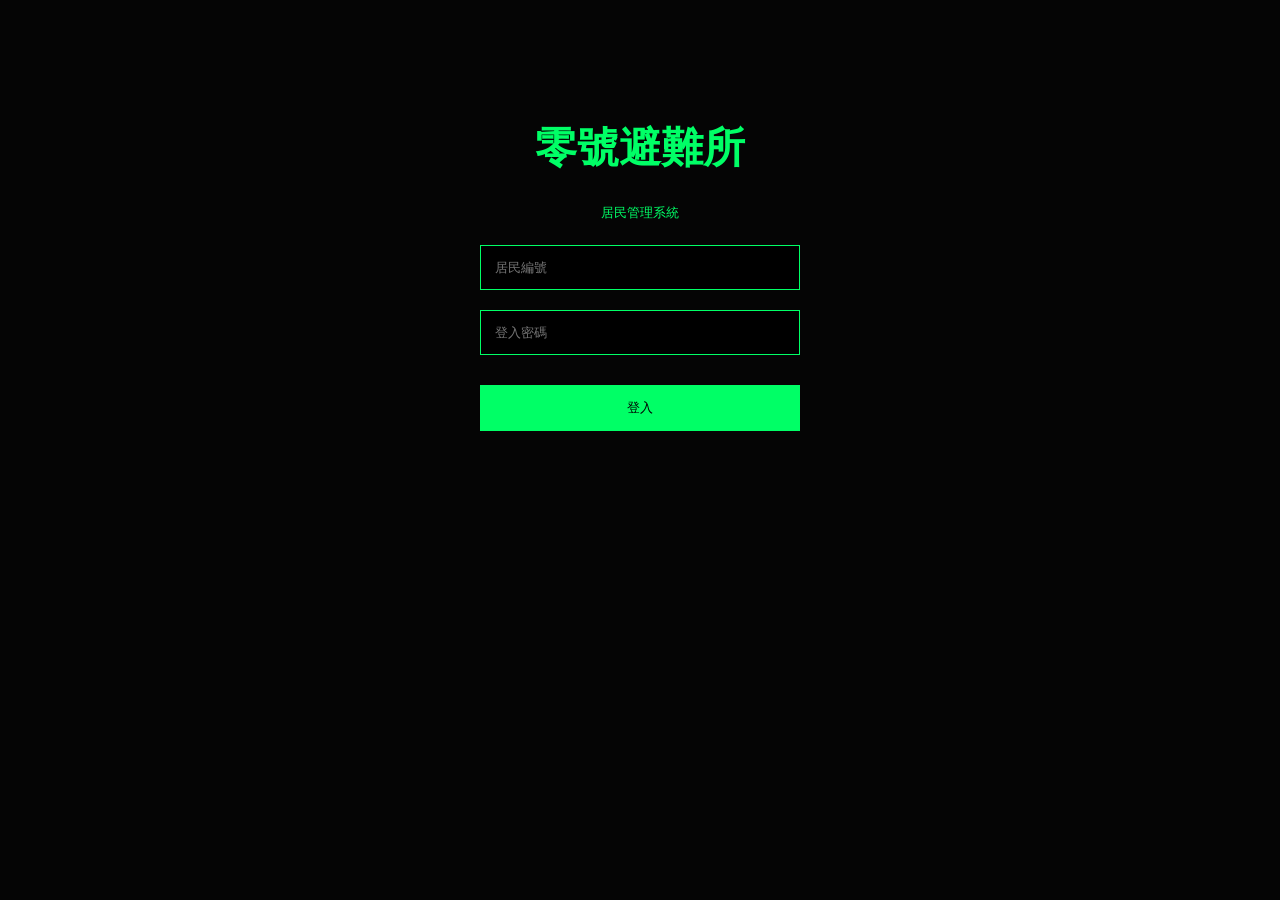
<file: index.html>
<!DOCTYPE html>
<html lang="zh-TW">

<head>
<meta charset="UTF-8">
<meta name="viewport" content="width=device-width, initial-scale=1.0">

<title>零號避難所</title>

<link rel="stylesheet" href="style.css">

</head>

<body>

<div class="login">

<h1>零號避難所</h1>

<p>居民管理系統</p>

<input id="id" placeholder="居民編號">

<input id="pw" type="password" placeholder="登入密碼">

<button onclick="login()">
登入
</button>

</div>

<script src="script.js"></script>

</body>

</html>
</file>
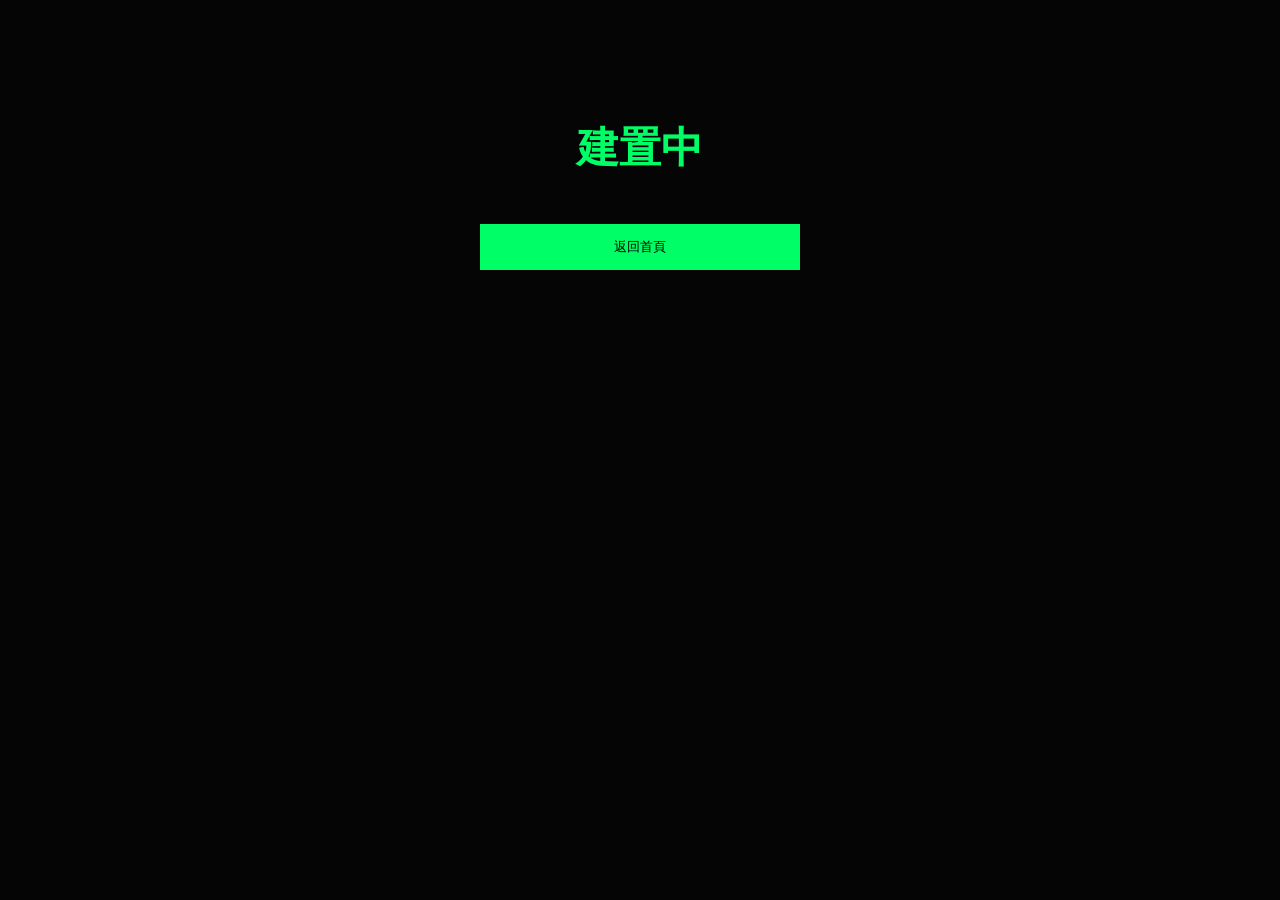
<file: announcement.html>
<!DOCTYPE html>
<html lang="zh-TW">
<head>

<meta charset="UTF-8">
<meta name="viewport" content="width=device-width, initial-scale=1.0">

<title>零號避難所</title>

<link rel="stylesheet" href="style.css">

</head>

<body>

<div class="login">

<h1>建置中</h1>

<button onclick="location.href='home.html'">
返回首頁
</button>

</div>

</body>
</html>
</file>
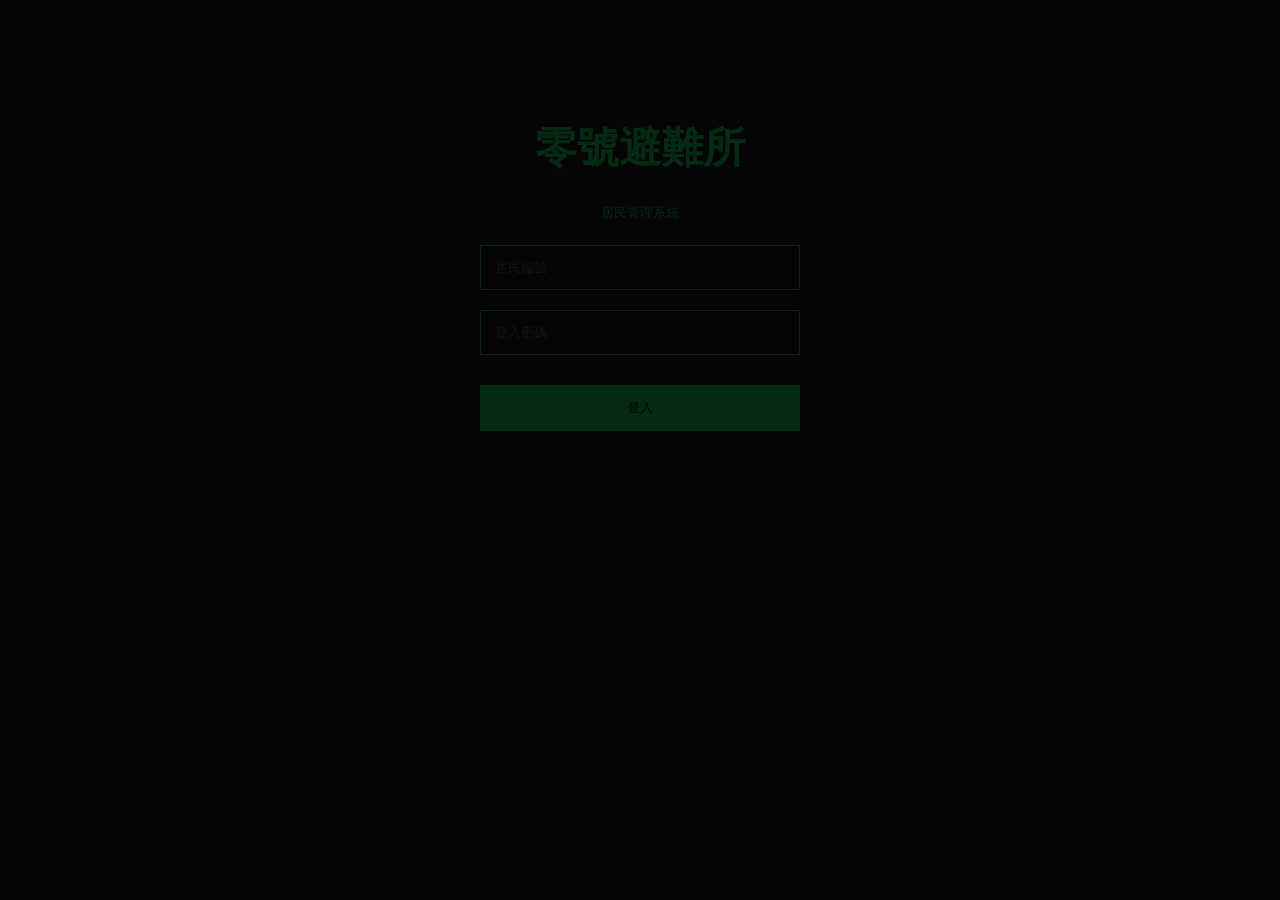
<file: home.html>
<!DOCTYPE html>
<html lang="zh-TW">
<head>
<meta charset="UTF-8">
<meta name="viewport" content="width=device-width, initial-scale=1.0">
<title>居民首頁</title>
<link rel="stylesheet" href="style.css">
</head>

<body onload="checkLogin(); loadResident();">

<div class="login">

<h1>零號避難所</h1>

<p>居民資訊管理系統</p>

<hr>

<h2>歡迎回來</h2>

<p>姓名：<span id="name"></span></p>

<p>居民編號：<span id="residentId"></span></p>

<p>信用積分：<span id="credit"></span></p>

<p>居民等級：<span id="level"></span></p>

<p>目前狀態：<span id="status"></span></p>

<br>

<button onclick="location.href='resident.html'">居民資料</button>
<br><br>

<button onclick="location.href='announcement.html'">管理局公告</button>
<br><br>

<button onclick="location.href='credit.html'">信用積分</button>
<br><br>

<button onclick="location.href='medical.html'">醫療中心</button>
<br><br>

<button onclick="location.href='archive.html'">機密檔案</button>
<br><br>

<button onclick="logout()">登出系統</button>

</div>

<script src="database.js"></script>
<script src="script.js"></script>

</body>
</html>
</file>
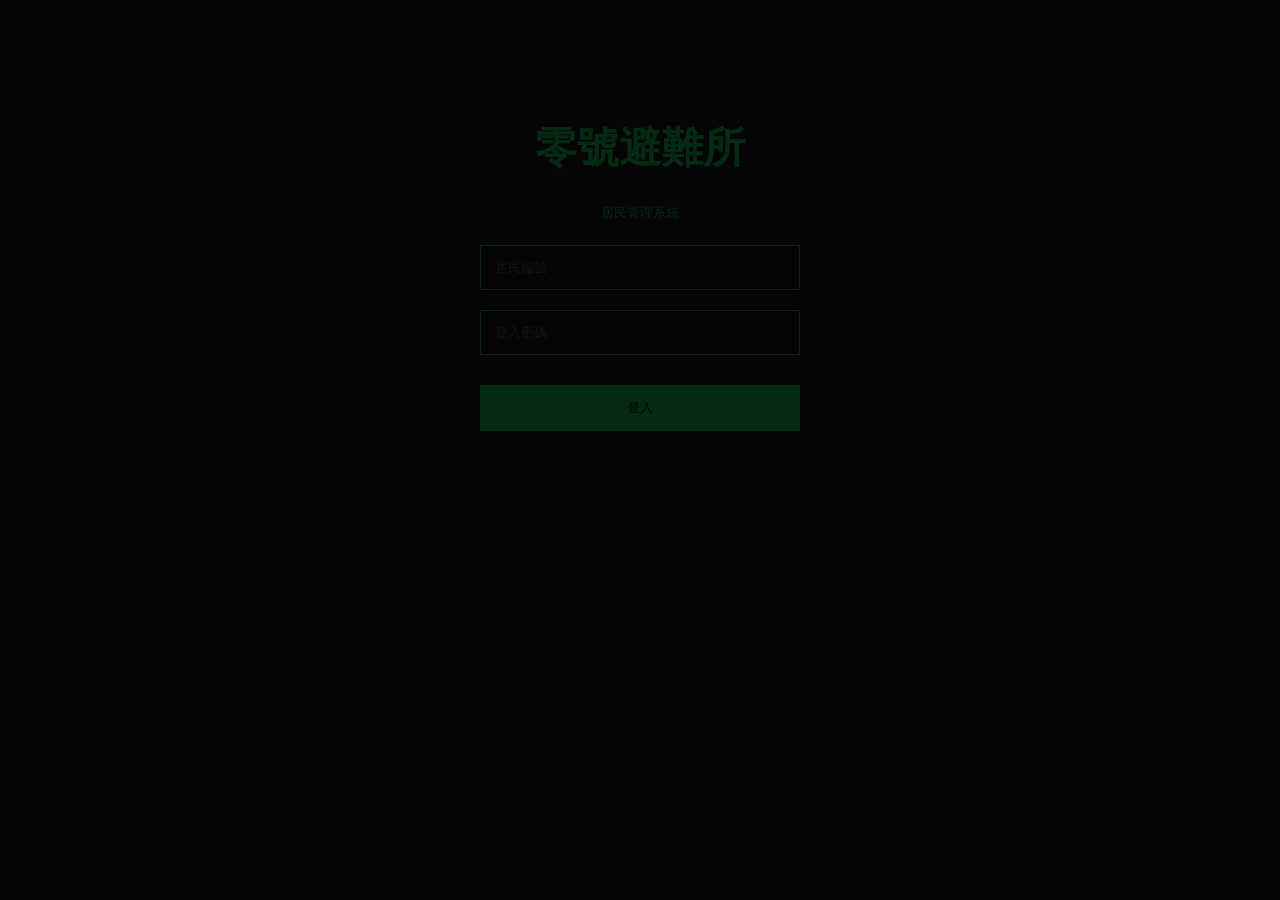
<file: resident.html>
<!DOCTYPE html>
<html lang="zh-TW">
<head>
<meta charset="UTF-8">
<meta name="viewport" content="width=device-width, initial-scale=1.0">
<title>居民資料</title>
<link rel="stylesheet" href="style.css">
</head>

<body onload="checkLogin(); loadResidentInfo();">

<div class="login">

<h1>居民資料</h1>

<hr>

<p>姓名：<span id="name"></span></p>

<p>居民編號：<span id="residentId"></span></p>

<p>居民等級：<span id="level"></span></p>

<p>居住區：<span id="area"></span></p>

<p>信用積分：<span id="credit"></span></p>

<p>目前狀態：<span id="status"></span></p>

<br>

<button onclick="location.href='home.html'">
返回首頁
</button>

</div>

<script src="database.js"></script>
<script src="script.js"></script>

</body>
</html>
</file>
<file: style.css>
body{
    background:#050505;
    color:#00ff66;
    font-family:monospace;
    margin:0;
}

.login{
    width:320px;
    margin:120px auto;
    text-align:center;
}

h1{
    font-size:42px;
}

input{
    width:100%;
    padding:14px;
    margin:10px 0;
    background:#000;
    border:1px solid #00ff66;
    color:#00ff66;
    box-sizing:border-box;
}

button{
    width:100%;
    padding:14px;
    background:#00ff66;
    color:#000;
    border:none;
    margin-top:20px;
}
hr{
    border:1px solid #00ff66;
    margin:20px 0;
}

h2{
    color:#00ff66;
    margin:5px;
}

h3{
    color:white;
    margin:5px;
    font-weight:normal;
}

button{
    transition:.2s;
}

button:hover{
    background:#0aff6c;
    transform:scale(1.02);
}

body{
    animation:fade .5s;
}

@keyframes fade{
    from{
        opacity:0;
    }
    to{
        opacity:1;
    }
}
</file>
